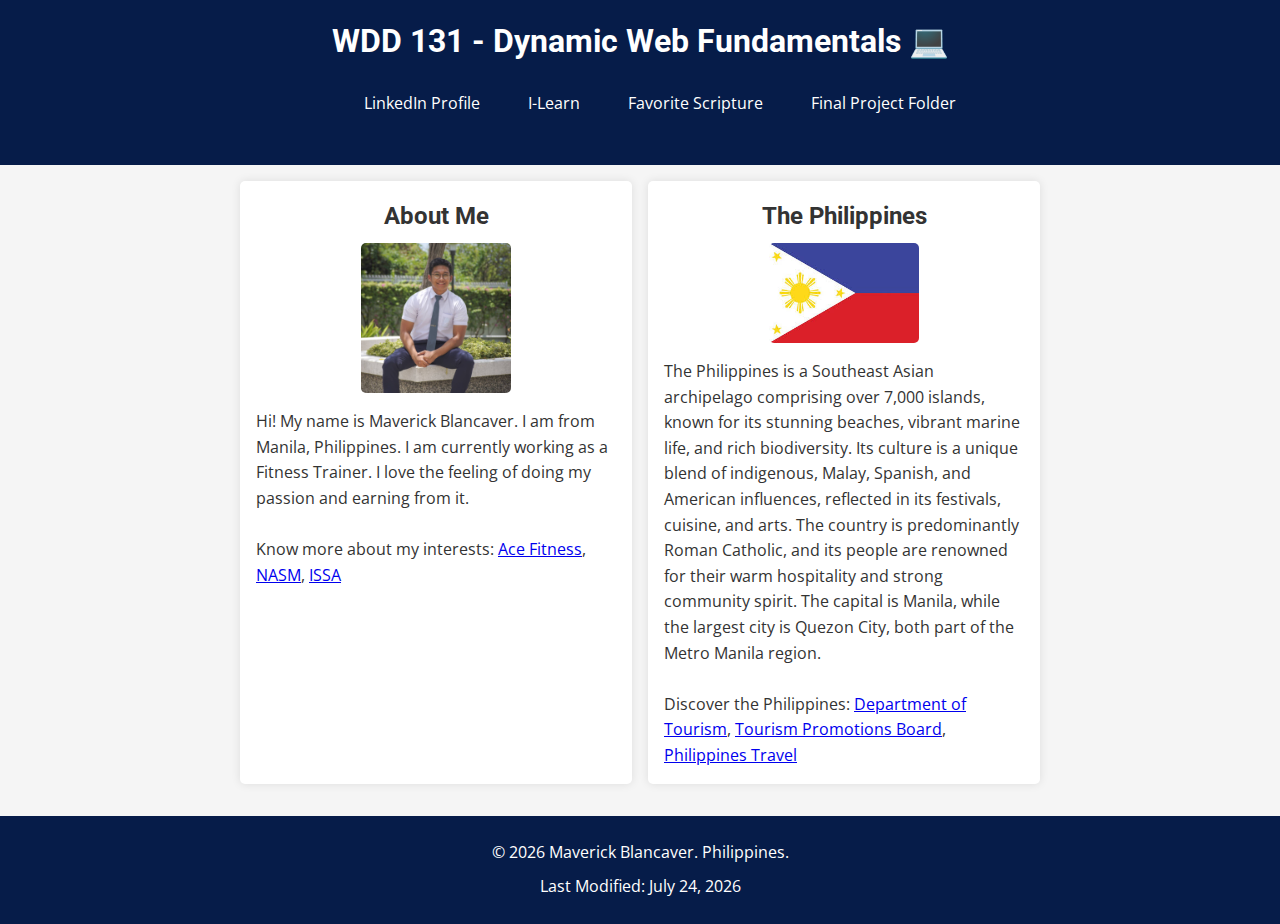
<file: index.html>
<!DOCTYPE html>
<html lang="en">
<head>
    <meta charset="UTF-8">
    <meta name="viewport" content="width=device-width, initial-scale=1.0">
    <title>WDD 131 - Dynamic Web Fundamentals - Maverick Blancaver</title>
    <meta name="description" content="WDD 131 - Dynamic Web Fundamentals. Maverick Blancaver. Web Development Practice.">
    <meta name="author" content="Maverick Blancaver">
    <link rel="stylesheet" href="styles/base.css">
    <script src="/scripts/getdates.js" defer></script>

</head>
<body>
    <header>
        <h1>WDD 131 - Dynamic Web Fundamentals 💻</h1>
        <nav>
            <ul>
                <li><a href="https://www.linkedin.com/in/maverickblancaver/">LinkedIn Profile</a></li>
                <li><a href="https://byui.instructure.com/">I-Learn</a></li>
                <li><a href="https://www.churchofjesuschrist.org/study/scriptures/bofm/1-ne/3?lang=eng&id=p7#p7">Favorite Scripture</a></li>
                <li><a href="#">Final Project Folder</a></li>
            </ul>
        </nav>
    </header>
    <main>
        <section class="card">
             <h2>About Me</h2>
            <div class="card-content">
                <img src="images/profile.jpg" alt="Description of image 1">
                <div class="text-content">
                
                    <p>Hi! My name is Maverick Blancaver. I am from Manila, Philippines. I am currently working as a Fitness Trainer. I love the feeling of doing my passion and earning from it.</p> <br>
                    <p>Know more about my interests: <a href="https://www.acefitness.org/">Ace Fitness</a>, <a href="https://www.nasm.org/">NASM</a>, <a href="https://www.issaonline.com/certification/personal-trainer-certification">ISSA</a></p>
                </div>
            </div>
        </section>
        

        <section class="card">
            <h2>The Philippines</h2> 
            <div class = "card-content">
               <img src="images/flag.jpeg" alt="Philippine Flag">
               <div class="text-content">
                
                   <p>The Philippines is a Southeast Asian archipelago comprising over 7,000 islands, known for its stunning beaches, vibrant marine life, and rich biodiversity. Its culture is a unique blend of indigenous, Malay, Spanish, and American influences, reflected in its festivals, cuisine, and arts. The country is predominantly Roman Catholic, and its people are renowned for their warm hospitality and strong community spirit. The capital is Manila, while the largest city is Quezon City, both part of the Metro Manila region.</p>
                   <br><p>Discover the Philippines: <a href="https://beta.tourism.gov.ph/">Department of Tourism</a>, <a href="https://www.tpb.gov.ph/">Tourism Promotions Board</a>, <a href="https://philippines.travel/">Philippines Travel</a></p>
               </div>
            </div>
        </section>
    </main>
    <footer>
        <p>&copy; <span id="currentyear"></span> Maverick Blancaver. Philippines.</p>
        <p id="lastModified"></p>
    </footer>
    <script>
        document.getElementById('currentyear').textContent = new Date().getFullYear();
        document.getElementById('lastModified').textContent = 'Last Modified: ' + document.lastModified;
    </script>
</body>
</html>
</file>
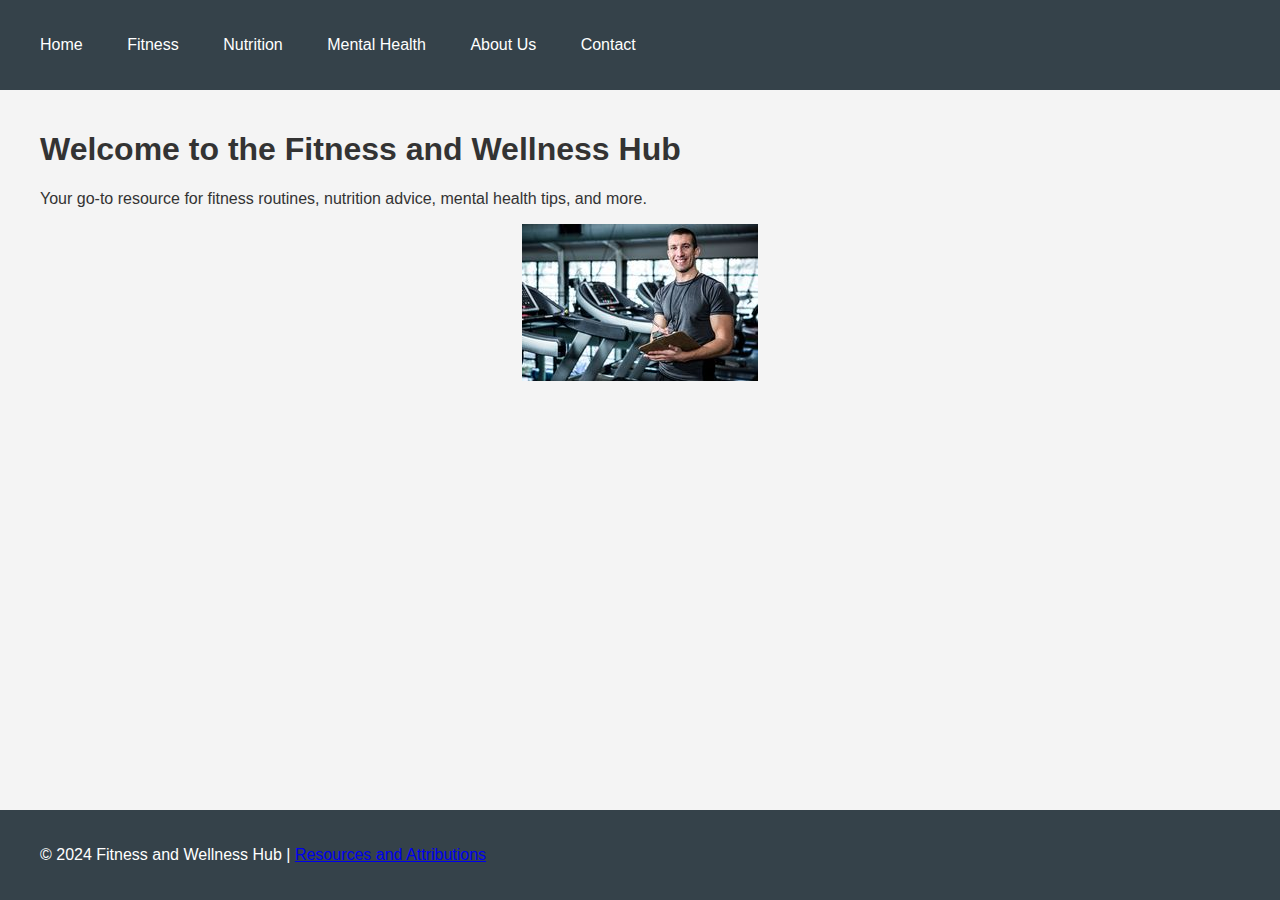
<file: Final_Project/index.html>
<!DOCTYPE html>
<html lang="en">
<head>
    <meta charset="UTF-8">
    <meta name="viewport" content="width=device-width, initial-scale=1.0">
    <title>Fitness and Wellness Hub</title>
    <link rel="stylesheet" href="styles/styles.css">
    <link rel="stylesheet" href="styles/large.css" media="screen and (max-width: 600px)">

</head>
<body>
    <header>
        <nav>
            <ul>
                <li><a href="index.html">Home</a></li>
                <li><a href="fitness.html">Fitness</a></li>
                <li><a href="nutrition.html">Nutrition</a></li>
                <li><a href="mental-health.html">Mental Health</a></li>
                <li><a href="about.html">About Us</a></li>
                <li><a href="contact.html">Contact</a></li>
            </ul>
        </nav>
    </header>
    <main>
        <section>
            <h1>Welcome to the Fitness and Wellness Hub</h1>
            <p>Your go-to resource for fitness routines, nutrition advice, mental health tips, and more.</p>
            <img src="images/home.jpg" alt="Welcome Image" loading="lazy">
        </section>
    </main>
    <footer>
        <p>&copy; 2024 Fitness and Wellness Hub | <a href="resources.html">Resources and Attributions</a></p>
    </footer>
    <script src="scripts/scripts.js"></script>
</body>
</html>
</file>
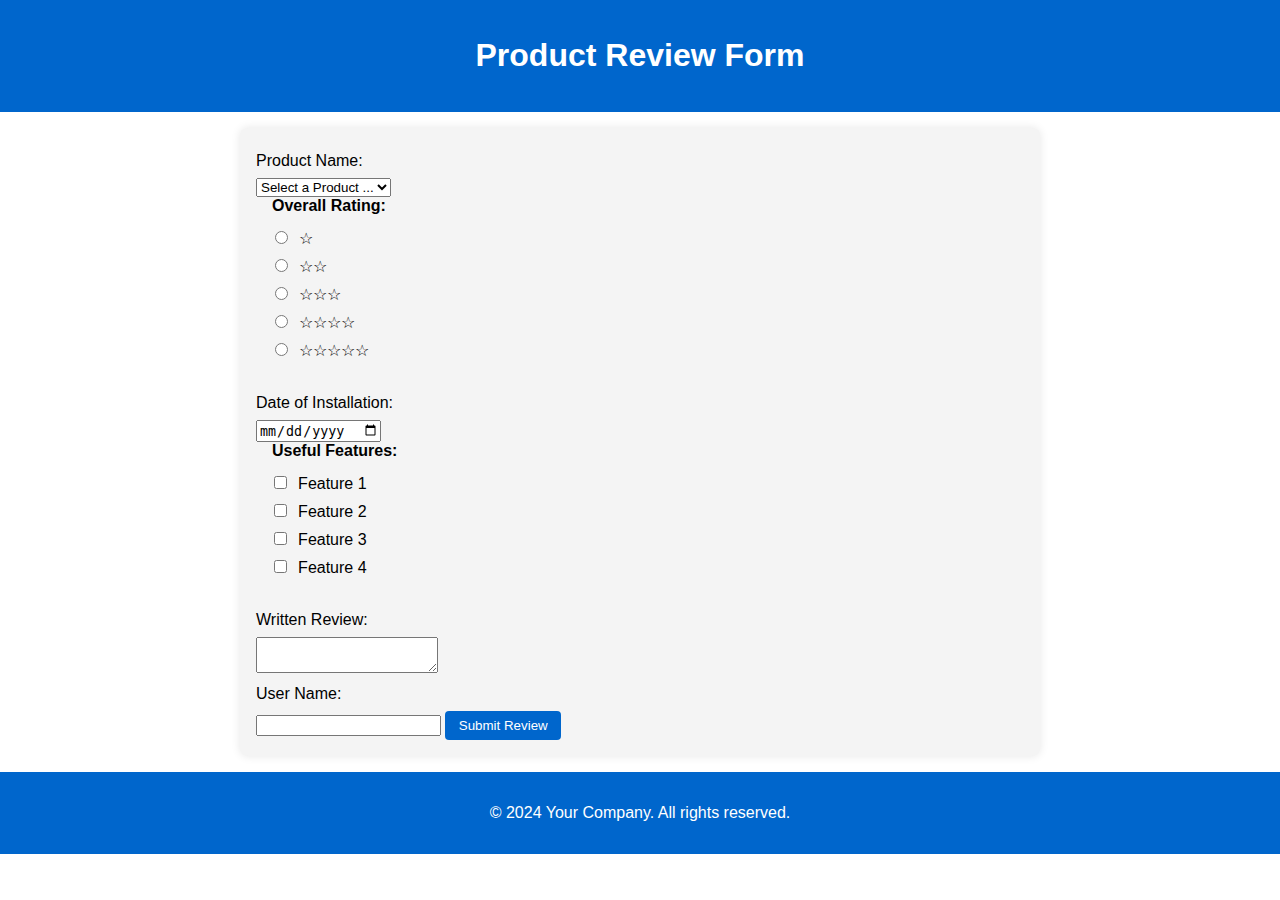
<file: form.html>
<!DOCTYPE html>
<html lang="en">
<head>
    <meta charset="UTF-8">
    <meta name="viewport" content="width=device-width, initial-scale=1.0">
    <title>Product Review Form</title>
    <link rel="stylesheet" href="styles/form.css">
</head>
<body>
    <header>
        <h1>Product Review Form</h1>
    </header>

    <main>
        <form method="get" action="review.html">
            <label for="product">Product Name:</label>
            <select id="product" name="product" required>
                <option value="" disabled selected>Select a Product ...</option>
                <!-- Options will be added dynamically by JavaScript -->
            </select>

            <fieldset>
                <legend>Overall Rating:</legend>
                <!-- Rating options -->
                <label><input type="radio" id="rating1" name="rating" value="1" required> ☆</label>
                <label><input type="radio" id="rating2" name="rating" value="2" required> ☆☆</label>
                <label><input type="radio" id="rating3" name="rating" value="3" required> ☆☆☆</label>
                <label><input type="radio" id="rating4" name="rating" value="4" required> ☆☆☆☆</label>
                <label><input type="radio" id="rating5" name="rating" value="5" required> ☆☆☆☆☆</label>
            </fieldset>

            <label for="installationDate">Date of Installation:</label>
            <input type="date" id="installationDate" name="installationDate" required>

            <fieldset>
                <legend>Useful Features:</legend>
                <label><input type="checkbox" id="feature1" name="features" value="feature1"> Feature 1</label>
                <label><input type="checkbox" id="feature2" name="features" value="feature2"> Feature 2</label>
                <label><input type="checkbox" id="feature3" name="features" value="feature3"> Feature 3</label>
                <label><input type="checkbox" id="feature4" name="features" value="feature4"> Feature 4</label>
            </fieldset>

            <label for="review">Written Review:</label>
            <textarea id="review" name="review"></textarea>

            <label for="userName">User Name:</label>
            <input type="text" id="userName" name="userName">

            <input type="submit" value="Submit Review">
        </form>
    </main>

    <footer>
        <p>&copy; 2024 Your Company. All rights reserved.</p>
    </footer>

    <script src="scripts/form.js"></script>
</body>
</html>
</file>
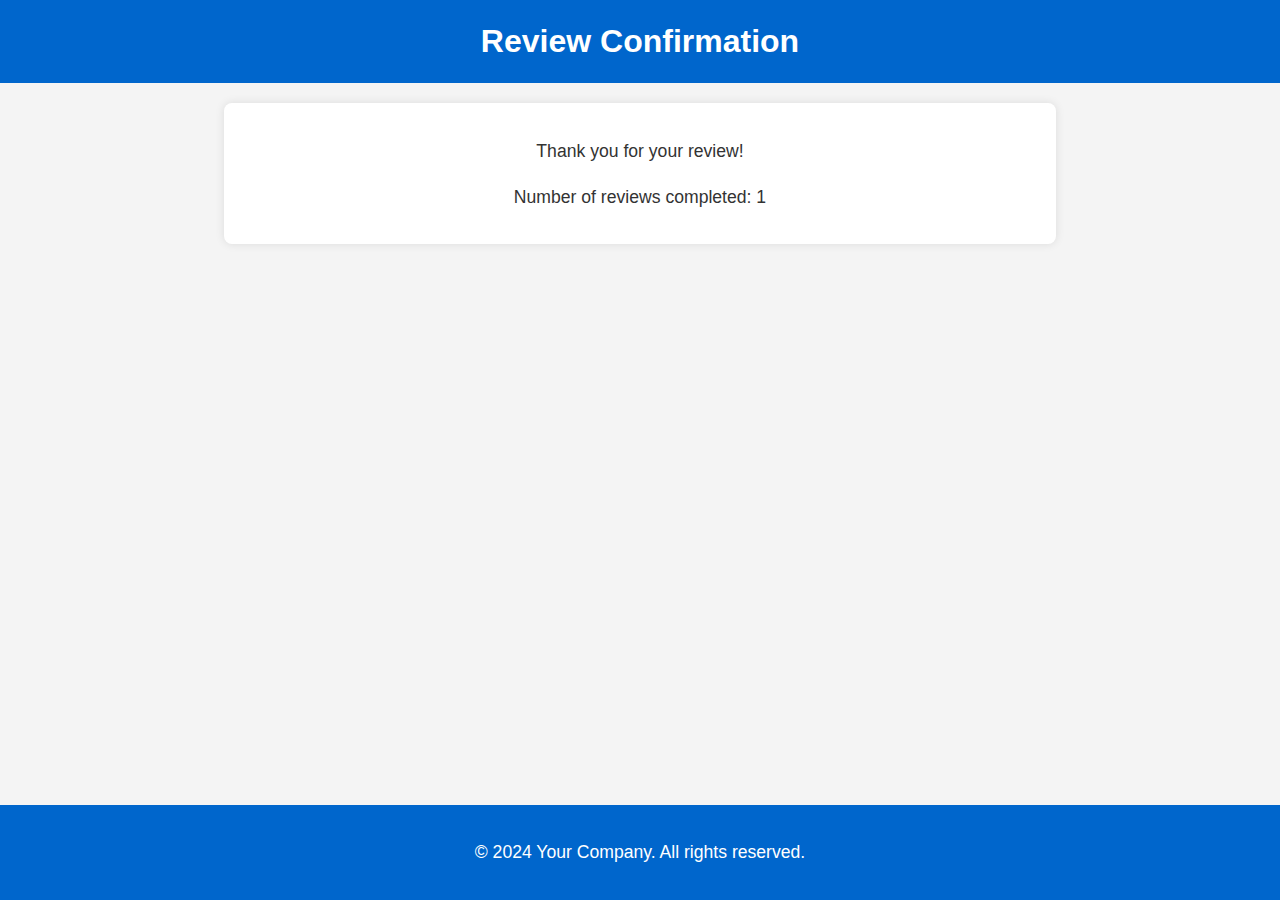
<file: review.html>
<!DOCTYPE html>
<html lang="en">
<head>
    <meta charset="UTF-8">
    <meta name="viewport" content="width=device-width, initial-scale=1.0">
    <title>Review Confirmation</title>
    <link rel="stylesheet" href="styles/review.css">
</head>
<body>
    <header>
        <h1>Review Confirmation</h1>
    </header>

    <main>
        <p>Thank you for your review!</p>
        <p id="reviewCount">Number of reviews completed: 0</p>
    </main>

    <footer>
        <p>&copy; 2024 Your Company. All rights reserved.</p>
    </footer>

    <script src="scripts/review.js"></script>
</body>
</html>
</file>
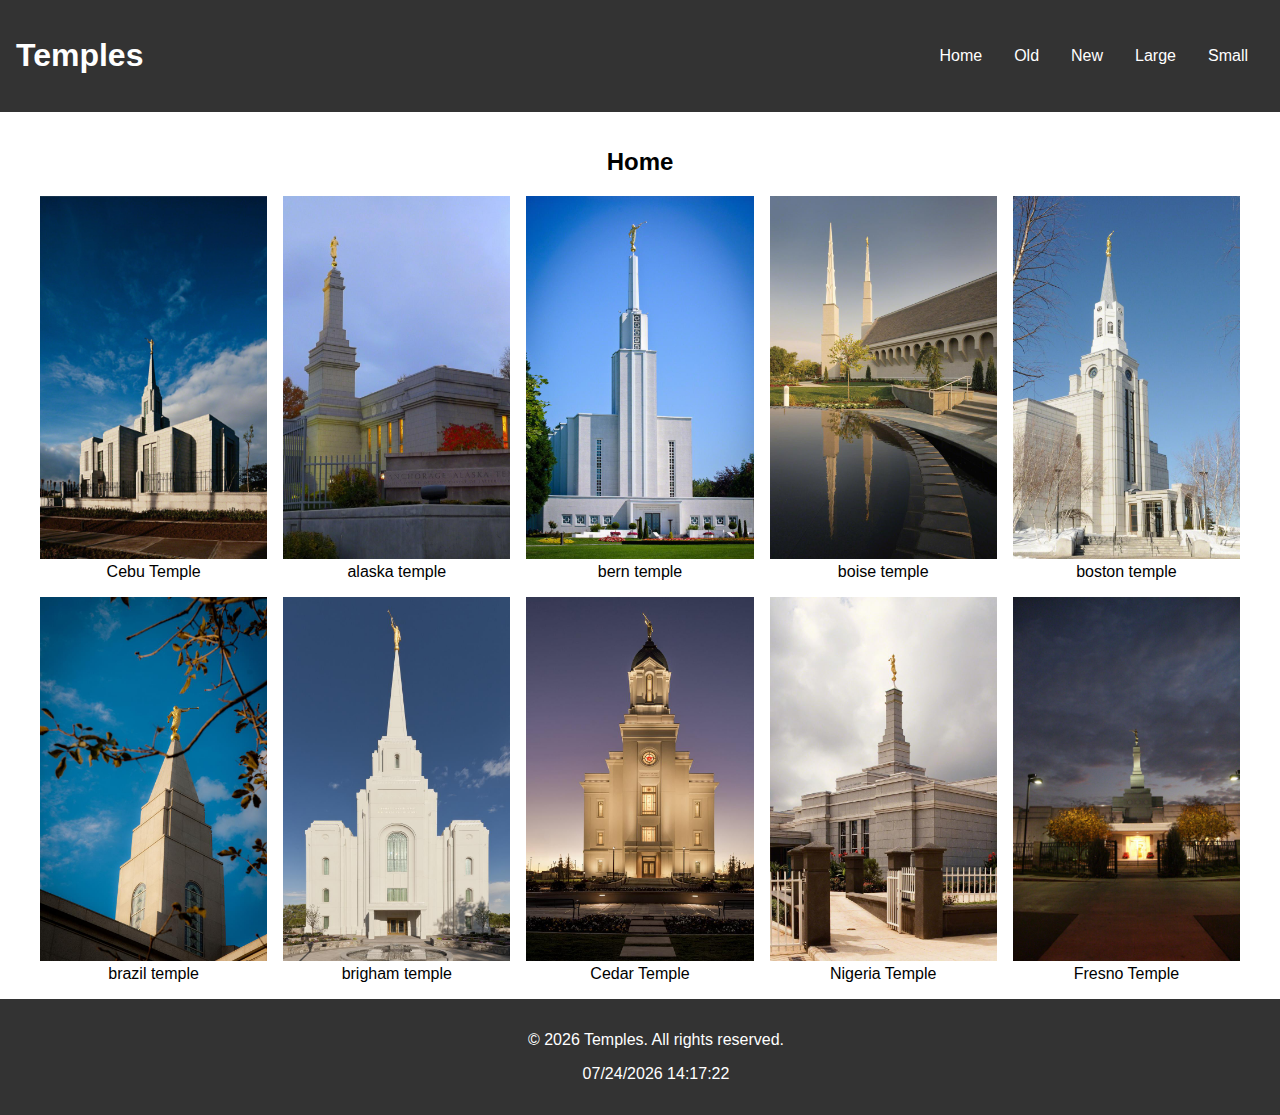
<file: temples.html>
<!DOCTYPE html>
<html lang="en">
<head>
    <meta charset="UTF-8">
    <meta name="viewport" content="width=device-width, initial-scale=1.0">
    <title>Temples</title>
    <link rel="stylesheet" href="styles/temples.css">
    <link rel="stylesheet" href="styles/temples-large.css" media="screen and (min-width: 600px)">
    <script defer src="scripts/temples.js"></script>
</head>
<body>
    <header>
        <h1>Temples</h1>
        <nav>
            <button id="menu-button" aria-label="Toggle navigation">☰</button>
            <ul id="menu">
                <li><a href="#">Home</a></li>
                <li><a href="#">Old</a></li>
                <li><a href="#">New</a></li>
                <li><a href="#">Large</a></li>
                <li><a href="#">Small</a></li>
            </ul>
        </nav>
    </header>

    <main>
        <h2>Home</h2>
        <div class="gallery">
            <figure>
                <img src="images/cebutemple.jpg" alt="Temple Image">
                <figcaption>Cebu Temple</figcaption>
            </figure>
            <figure>
                <img src="images/alaskatemple.jpg" alt="Temple Image">
                <figcaption>alaska temple</figcaption>
            </figure>
            <figure>
                <img src="images/berntemple.jpg" alt="Temple Image">
                <figcaption>bern temple</figcaption>
            </figure>
            <figure>
                <img src="images/boisetemple.jpg" alt="Temple Image">
                <figcaption>boise temple</figcaption>
            </figure>
            <figure>
                <img src="images/bostontemple.jpg" alt="Temple Image">
                <figcaption>boston temple</figcaption>
            </figure>
            <figure>
                <img src="images/braziltemple.jpg" alt="Temple Image">
                <figcaption>brazil temple</figcaption>
            </figure>
            <figure>
                <img src="images/brighamtemple.jpg" alt="Temple Image">
                <figcaption>brigham temple</figcaption>
            </figure>
            <figure>
                <img src="images/cedartemple.jpg" alt="Temple Image">
                <figcaption>Cedar Temple</figcaption>
            </figure>
            <figure>
                <img src="images/nigeriatemple.jpg" alt="Temple Image">
                <figcaption>Nigeria Temple</figcaption>
            </figure>
            <figure>
                <img src="images/fresnotemple.jpg" alt="Temple Image">
                <figcaption>Fresno Temple</figcaption>
            </figure>
        </div>
    </main>

    <footer>
        <p>&copy; <span id="year"></span> Temples. All rights reserved.</p>
        <p  id="last-modified"></p>
    </footer>
</body>
</html>
</file>
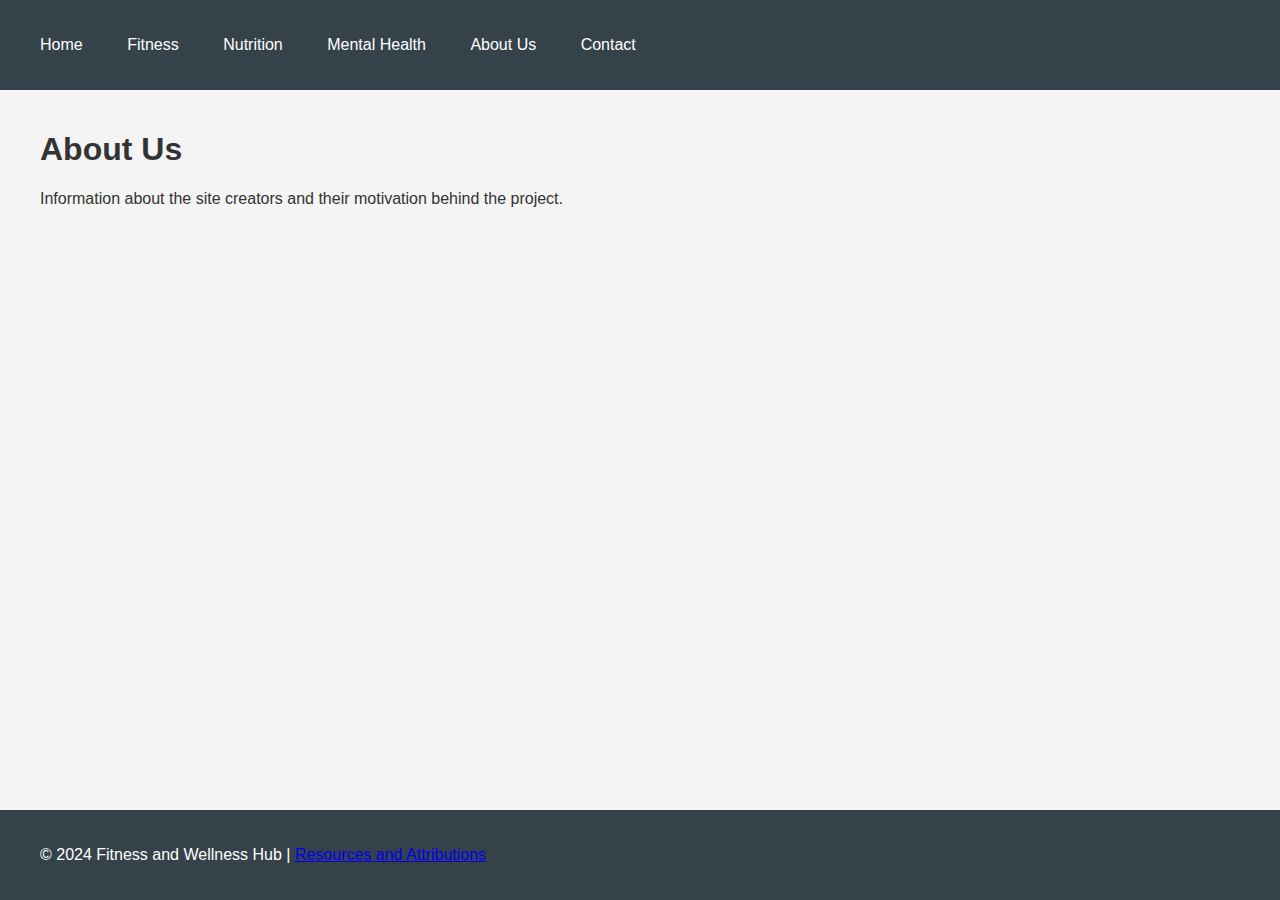
<file: Final_Project/about.html>
<!DOCTYPE html>
<html lang="en">
<head>
    <meta charset="UTF-8">
    <meta name="viewport" content="width=device-width, initial-scale=1.0">
    <title>About Us | Fitness and Wellness Hub</title>
    <link rel="stylesheet" href="styles/styles.css">
    <link rel="stylesheet" href="styles/large.css" media="screen and (max-width: 600px)">
</head>
<body>
    <header>
        <nav>
            <ul>
                <li><a href="index.html">Home</a></li>
                <li><a href="fitness.html">Fitness</a></li>
                <li><a href="nutrition.html">Nutrition</a></li>
                <li><a href="mental-health.html">Mental Health</a></li>
                <li><a href="about.html">About Us</a></li>
                <li><a href="contact.html">Contact</a></li>
            </ul>
        </nav>
    </header>
    <main>
        <section>
            <h1>About Us</h1>
            <p>Information about the site creators and their motivation behind the project.</p>
        </section>
    </main>
    <footer>
        <p>&copy; 2024 Fitness and Wellness Hub | <a href="resources.html">Resources and Attributions</a></p>
    </footer>
    <script src="scripts/scripts.js"></script>
</body>
</html>
</file>
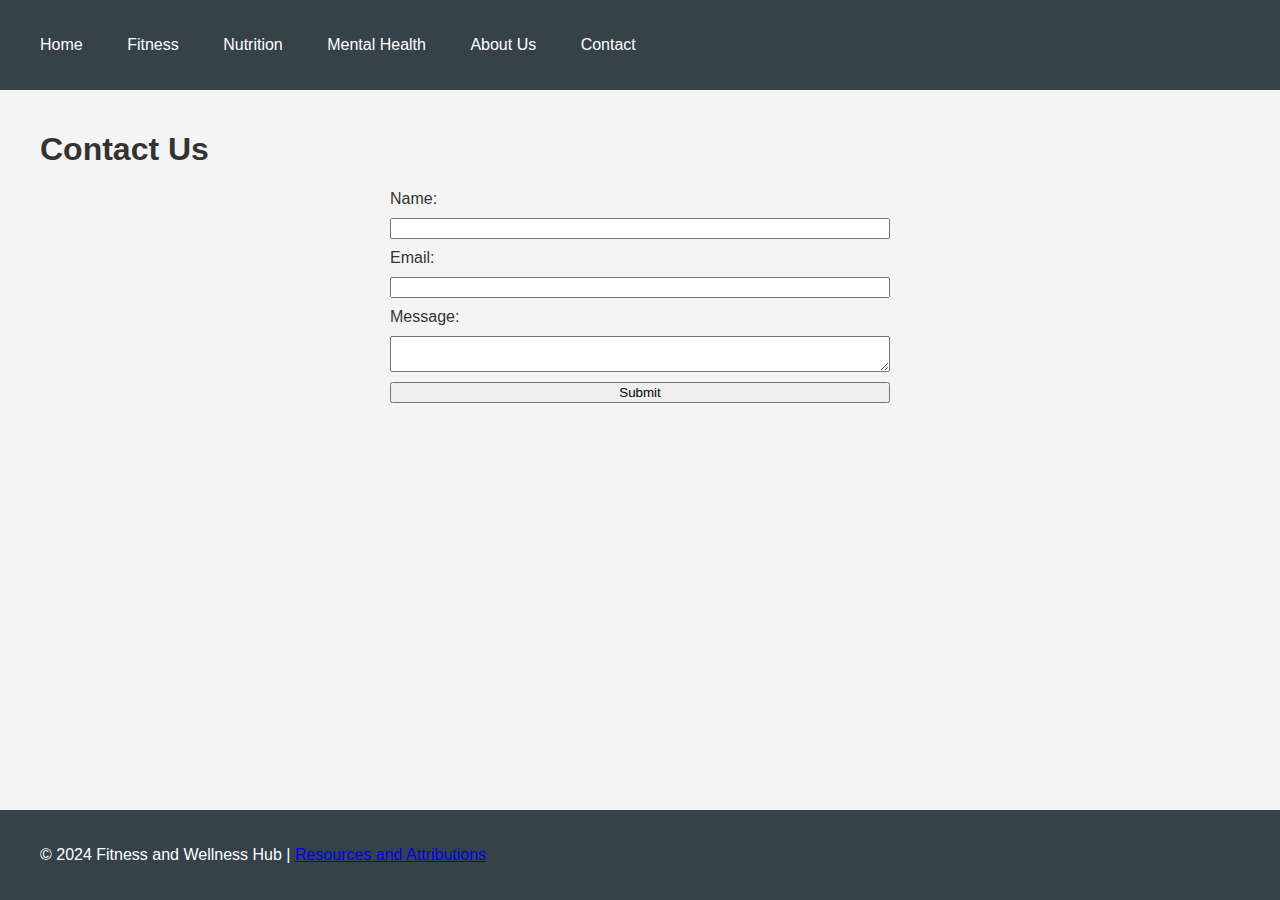
<file: Final_Project/contact.html>
<!DOCTYPE html>
<html lang="en">
<head>
    <meta charset="UTF-8">
    <meta name="viewport" content="width=device-width, initial-scale=1.0">
    <title>Contact | Fitness and Wellness Hub</title>
    <link rel="stylesheet" href="styles/styles.css">
    <link rel="stylesheet" href="styles/large.css" media="screen and (max-width: 600px)">
</head>
<body>
    <header>
        <nav>
            <ul>
                <li><a href="index.html">Home</a></li>
                <li><a href="fitness.html">Fitness</a></li>
                <li><a href="nutrition.html">Nutrition</a></li>
                <li><a href="mental-health.html">Mental Health</a></li>
                <li><a href="about.html">About Us</a></li>
                <li><a href="contact.html">Contact</a></li>
            </ul>
        </nav>
    </header>
    <main>
        <section>
            <h1>Contact Us</h1>
            <form id="contact-form">
                <label for="name">Name:</label>
                <input type="text" id="name" name="name" required>
                <label for="email">Email:</label>
                <input type="email" id="email" name="email" required>
                <label for="message">Message:</label>
                <textarea id="message" name="message" required></textarea>
                <button type="submit">Submit</button>
            </form>
        </section>
    </main>
    <footer>
        <p>&copy; 2024 Fitness and Wellness Hub | <a href="resources.html">Resources and Attributions</a></p>
    </footer>
    <script src="scripts/scripts.js"></script>
</body>
</html>
</file>
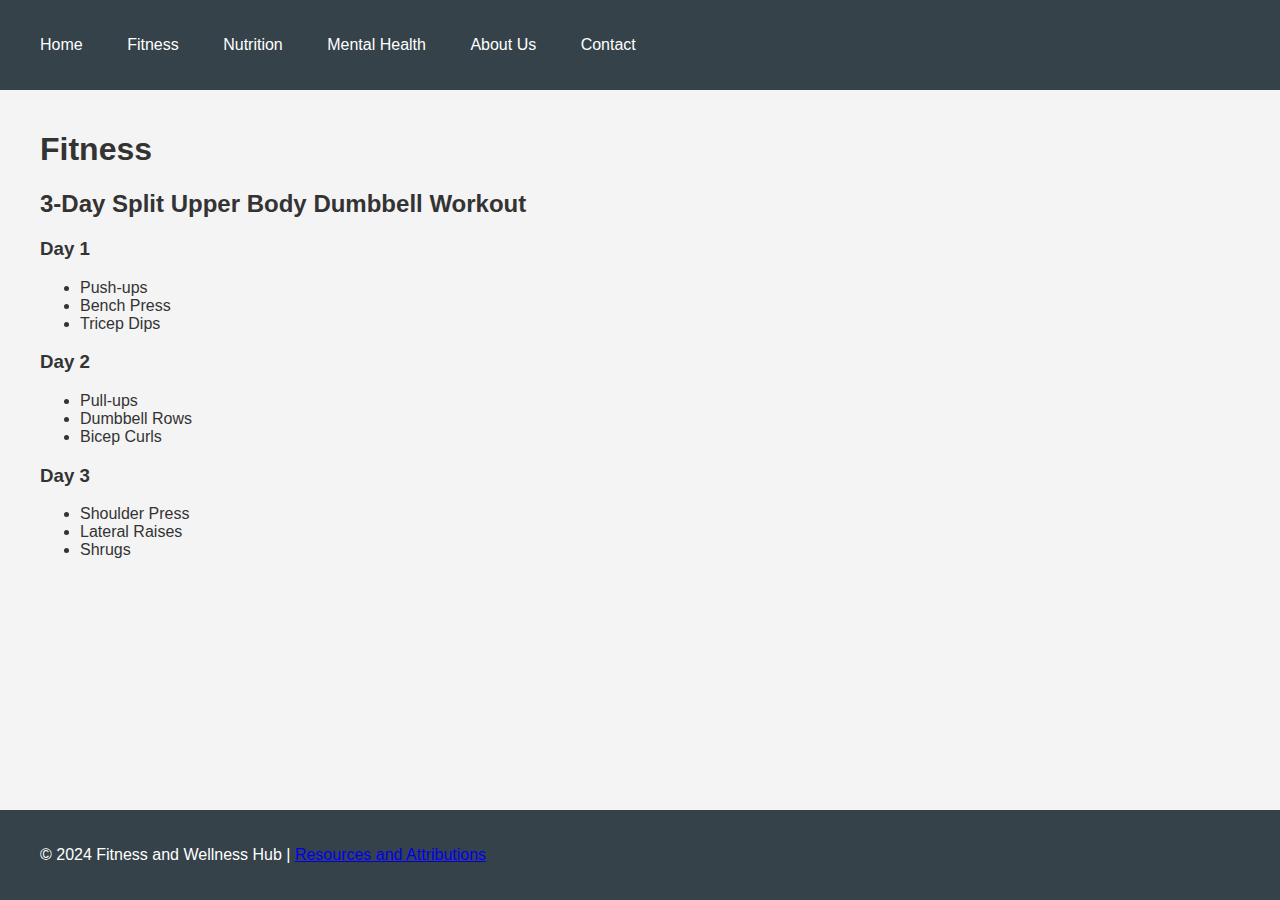
<file: Final_Project/fitness.html>
<!DOCTYPE html>
<html lang="en">
<head>
    <meta charset="UTF-8">
    <meta name="viewport" content="width=device-width, initial-scale=1.0">
    <title>Fitness | Fitness and Wellness Hub</title>
    <link rel="stylesheet" href="styles/styles.css">
    <link rel="stylesheet" href="styles/large.css" media="screen and (max-width: 600px)">
</head>
<body>
    <header>
        <nav>
            <ul>
                <li><a href="index.html">Home</a></li>
                <li><a href="fitness.html">Fitness</a></li>
                <li><a href="nutrition.html">Nutrition</a></li>
                <li><a href="mental-health.html">Mental Health</a></li>
                <li><a href="about.html">About Us</a></li>
                <li><a href="contact.html">Contact</a></li>
            </ul>
        </nav>
    </header>
    <main>
        <section>
            <h1>Fitness</h1>
            <h2>3-Day Split Upper Body Dumbbell Workout</h2>
            <div id="workout-plan"></div>
        </section>
    </main>
    <footer>
        <p>&copy; 2024 Fitness and Wellness Hub | <a href="resources.html">Resources and Attributions</a></p>
    </footer>
    <script src="scripts/scripts.js"></script>
</body>
</html>
</file>
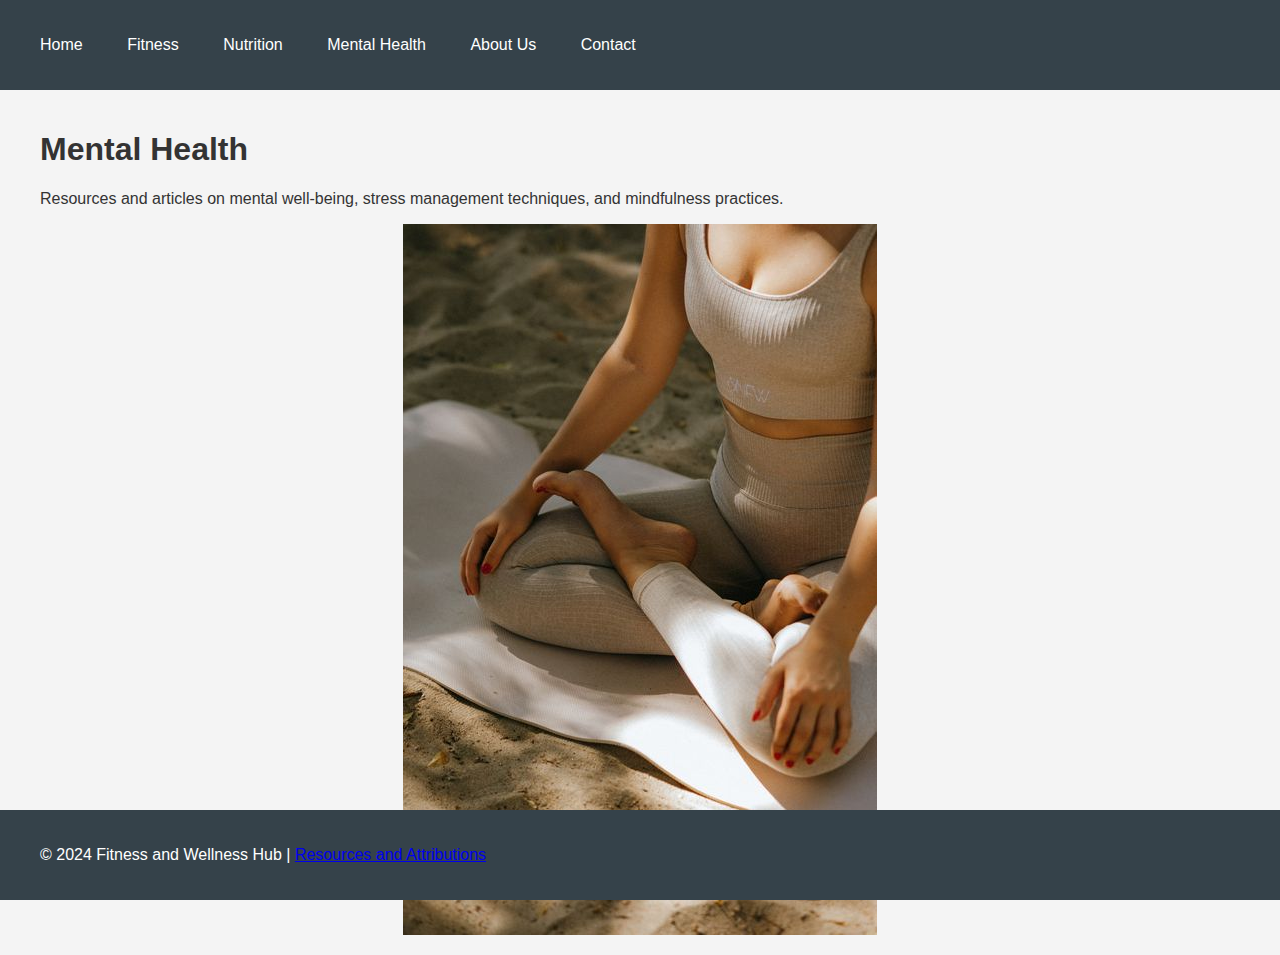
<file: Final_Project/mental-health.html>
<!DOCTYPE html>
<html lang="en">
<head>
    <meta charset="UTF-8">
    <meta name="viewport" content="width=device-width, initial-scale=1.0">
    <title>Mental Health | Fitness and Wellness Hub</title>
    <link rel="stylesheet" href="styles/styles.css">
    <link rel="stylesheet" href="styles/large.css" media="screen and (max-width: 600px)">
</head>
<body>
    <header>
        <nav>
            <ul>
                <li><a href="index.html">Home</a></li>
                <li><a href="fitness.html">Fitness</a></li>
                <li><a href="nutrition.html">Nutrition</a></li>
                <li><a href="mental-health.html">Mental Health</a></li>
                <li><a href="about.html">About Us</a></li>
                <li><a href="contact.html">Contact</a></li>
            </ul>
        </nav>
    </header>
    <main>
        <section>
            <h1>Mental Health</h1>
            <p>Resources and articles on mental well-being, stress management techniques, and mindfulness practices.</p>
            <img src="images/yoga.jpg" alt="mental Image" loading="lazy">
        </section>
    </main>
    <footer>
        <p>&copy; 2024 Fitness and Wellness Hub | <a href="resources.html">Resources and Attributions</a></p>
    </footer>
    <script src="scripts/scripts.js"></script>
</body>
</html>
</file>
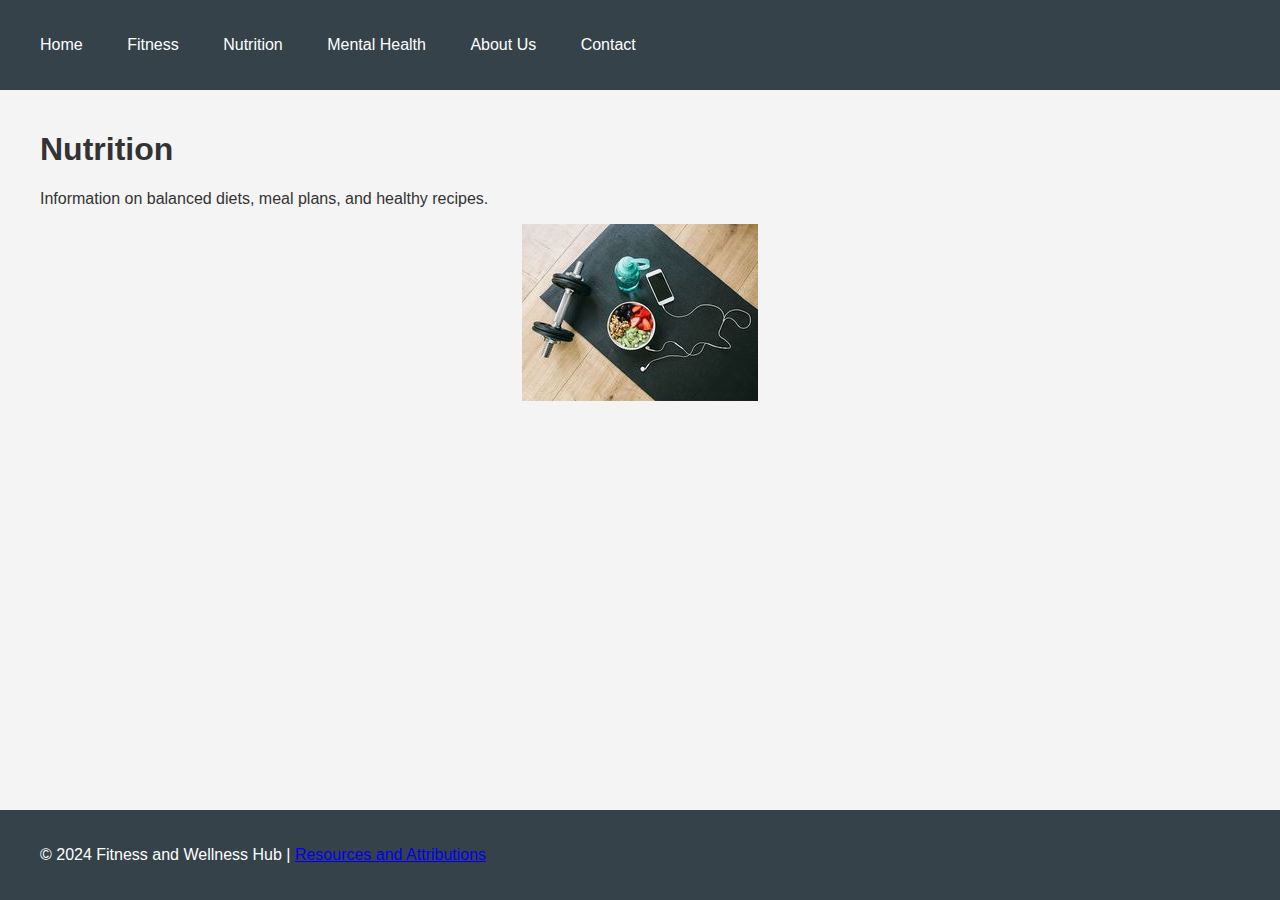
<file: Final_Project/nutrition.html>
<!DOCTYPE html>
<html lang="en">
<head>
    <meta charset="UTF-8">
    <meta name="viewport" content="width=device-width, initial-scale=1.0">
    <title>Nutrition | Fitness and Wellness Hub</title>
    <link rel="stylesheet" href="styles/styles.css">
    <link rel="stylesheet" href="styles/large.css" media="screen and (max-width: 600px)">
</head>
<body>
    <header>
        <nav>
            <ul>
                <li><a href="index.html">Home</a></li>
                <li><a href="fitness.html">Fitness</a></li>
                <li><a href="nutrition.html">Nutrition</a></li>
                <li><a href="mental-health.html">Mental Health</a></li>
                <li><a href="about.html">About Us</a></li>
                <li><a href="contact.html">Contact</a></li>
            </ul>
        </nav>
    </header>
    <main>
        <section>
            <h1>Nutrition</h1>
            <p>Information on balanced diets, meal plans, and healthy recipes.</p>
            <img src="images/nutrition.jpg" alt="nutrition Image" loading="lazy">
        </section>
    </main>
    <footer>
        <p>&copy; 2024 Fitness and Wellness Hub | <a href="resources.html">Resources and Attributions</a></p>
    </footer>
    <script src="scripts/scripts.js"></script>
</body>
</html>
</file>
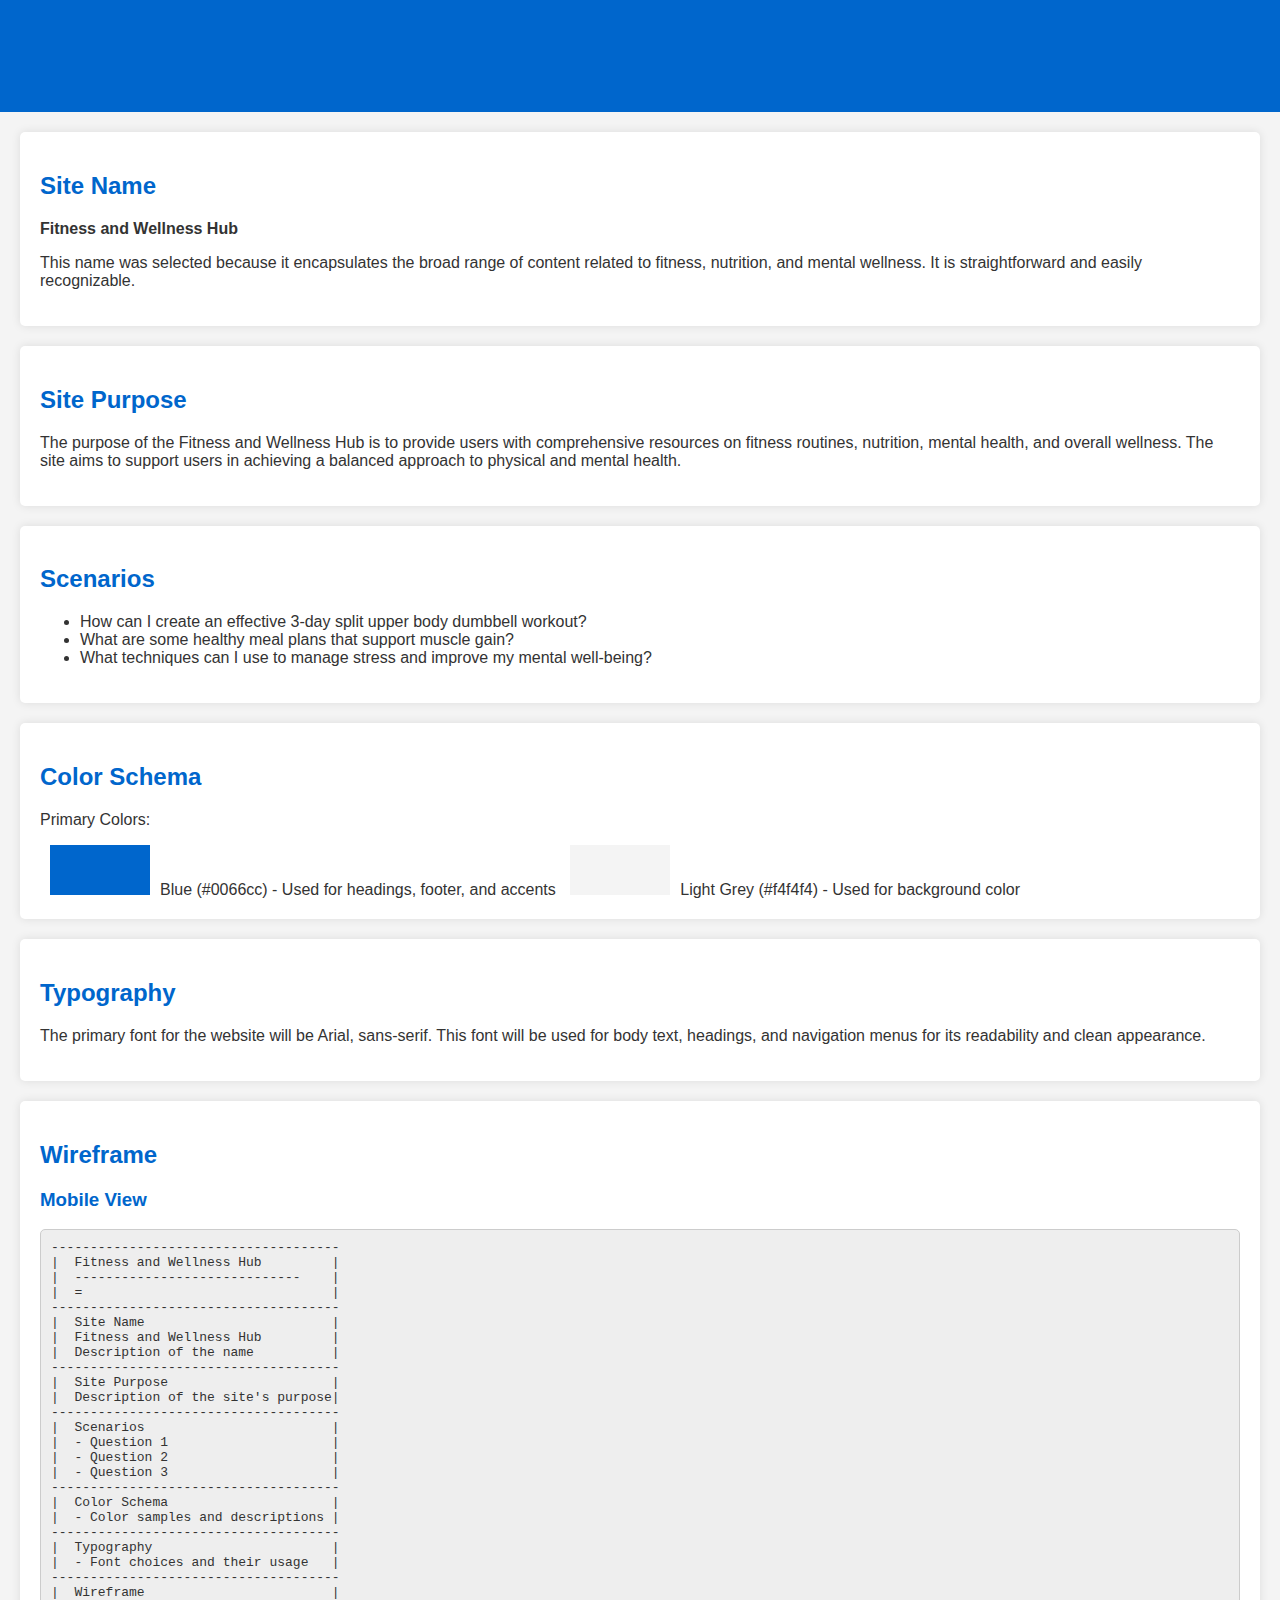
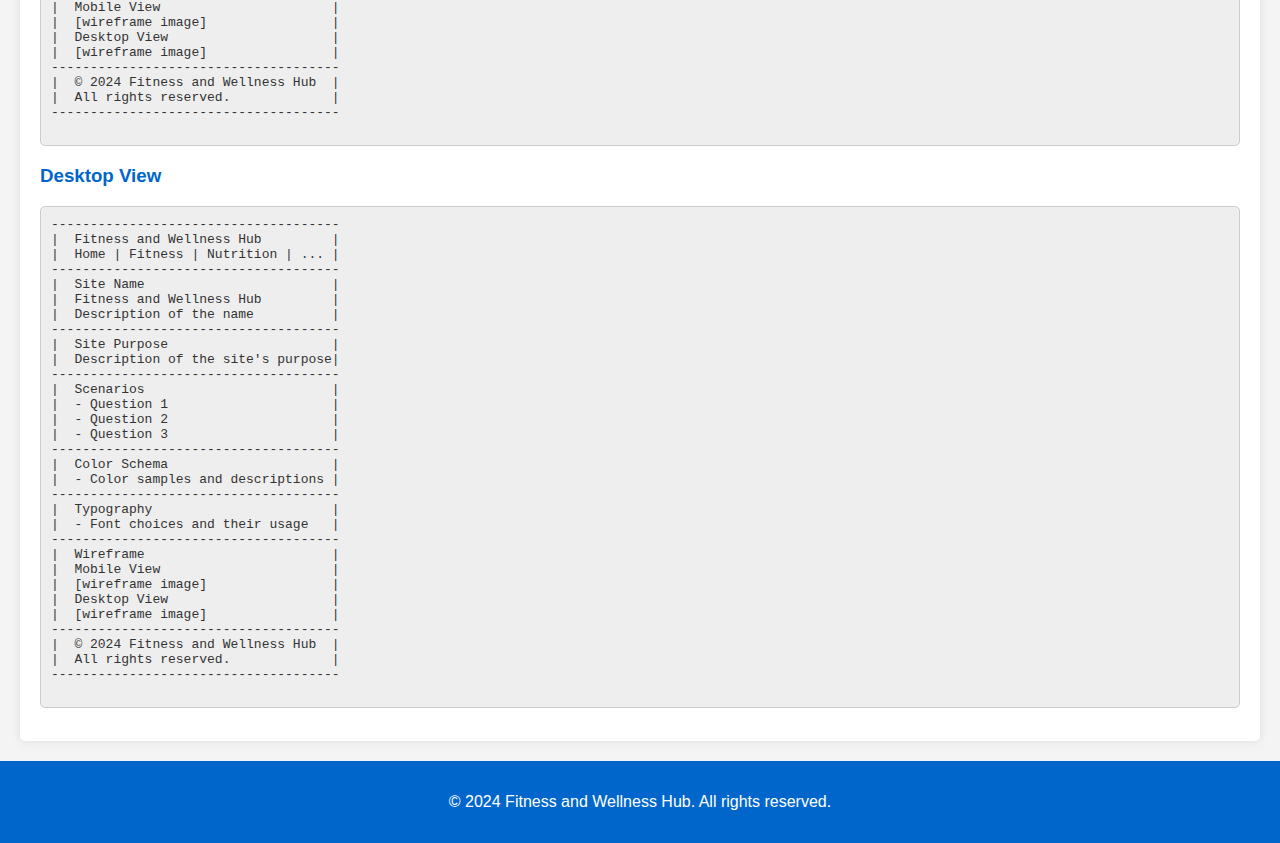
<file: project/siteplan.html>
<!DOCTYPE html>
<html lang="en">
<head>
    <meta charset="UTF-8">
    <meta name="viewport" content="width=device-width, initial-scale=1.0">
    <title>Fitness and Wellness Hub - Site Plan</title>
    <link rel="stylesheet" href="siteplan.css">
</head>
<body>
    <header>
        <h1>Fitness and Wellness Hub - Site Plan</h1>
    </header>

    <section>
        <h2>Site Name</h2>
        <p><strong>Fitness and Wellness Hub</strong></p>
        <p>This name was selected because it encapsulates the broad range of content related to fitness, nutrition, and mental wellness. It is straightforward and easily recognizable.</p>
    </section>

    <section>
        <h2>Site Purpose</h2>
        <p>The purpose of the Fitness and Wellness Hub is to provide users with comprehensive resources on fitness routines, nutrition, mental health, and overall wellness. The site aims to support users in achieving a balanced approach to physical and mental health.</p>
    </section>

    <section>
        <h2>Scenarios</h2>
        <ul>
            <li>How can I create an effective 3-day split upper body dumbbell workout?</li>
            <li>What are some healthy meal plans that support muscle gain?</li>
            <li>What techniques can I use to manage stress and improve my mental well-being?</li>
        </ul>
    </section>

    <section>
        <h2>Color Schema</h2>
        <p>Primary Colors:</p>
        <div class="color-sample blue"></div><span>Blue (#0066cc) - Used for headings, footer, and accents</span>
        <div class="color-sample light-grey"></div><span>Light Grey (#f4f4f4) - Used for background color</span>
    </section>

    <section>
        <h2>Typography</h2>
        <p>The primary font for the website will be Arial, sans-serif. This font will be used for body text, headings, and navigation menus for its readability and clean appearance.</p>
    </section>

    <section>
        <h2>Wireframe</h2>
        <h3>Mobile View</h3>
        <pre class="wireframe">
-------------------------------------
|  Fitness and Wellness Hub         |
|  -----------------------------    |
|  =                                |
-------------------------------------
|  Site Name                        |
|  Fitness and Wellness Hub         |
|  Description of the name          |
-------------------------------------
|  Site Purpose                     |
|  Description of the site's purpose|
-------------------------------------
|  Scenarios                        |
|  - Question 1                     |
|  - Question 2                     |
|  - Question 3                     |
-------------------------------------
|  Color Schema                     |
|  - Color samples and descriptions |
-------------------------------------
|  Typography                       |
|  - Font choices and their usage   |
-------------------------------------
|  Wireframe                        |
|  Mobile View                      |
|  [wireframe image]                |
|  Desktop View                     |
|  [wireframe image]                |
-------------------------------------
|  © 2024 Fitness and Wellness Hub  |
|  All rights reserved.             |
-------------------------------------
        </pre>
        <h3>Desktop View</h3>
        <pre class="wireframe">
-------------------------------------
|  Fitness and Wellness Hub         |
|  Home | Fitness | Nutrition | ... |
-------------------------------------
|  Site Name                        |
|  Fitness and Wellness Hub         |
|  Description of the name          |
-------------------------------------
|  Site Purpose                     |
|  Description of the site's purpose|
-------------------------------------
|  Scenarios                        |
|  - Question 1                     |
|  - Question 2                     |
|  - Question 3                     |
-------------------------------------
|  Color Schema                     |
|  - Color samples and descriptions |
-------------------------------------
|  Typography                       |
|  - Font choices and their usage   |
-------------------------------------
|  Wireframe                        |
|  Mobile View                      |
|  [wireframe image]                |
|  Desktop View                     |
|  [wireframe image]                |
-------------------------------------
|  © 2024 Fitness and Wellness Hub  |
|  All rights reserved.             |
-------------------------------------
        </pre>
    </section>

    <footer>
        <p>&copy; 2024 Fitness and Wellness Hub. All rights reserved.</p>
    </footer>
</body>
</html>
</file>
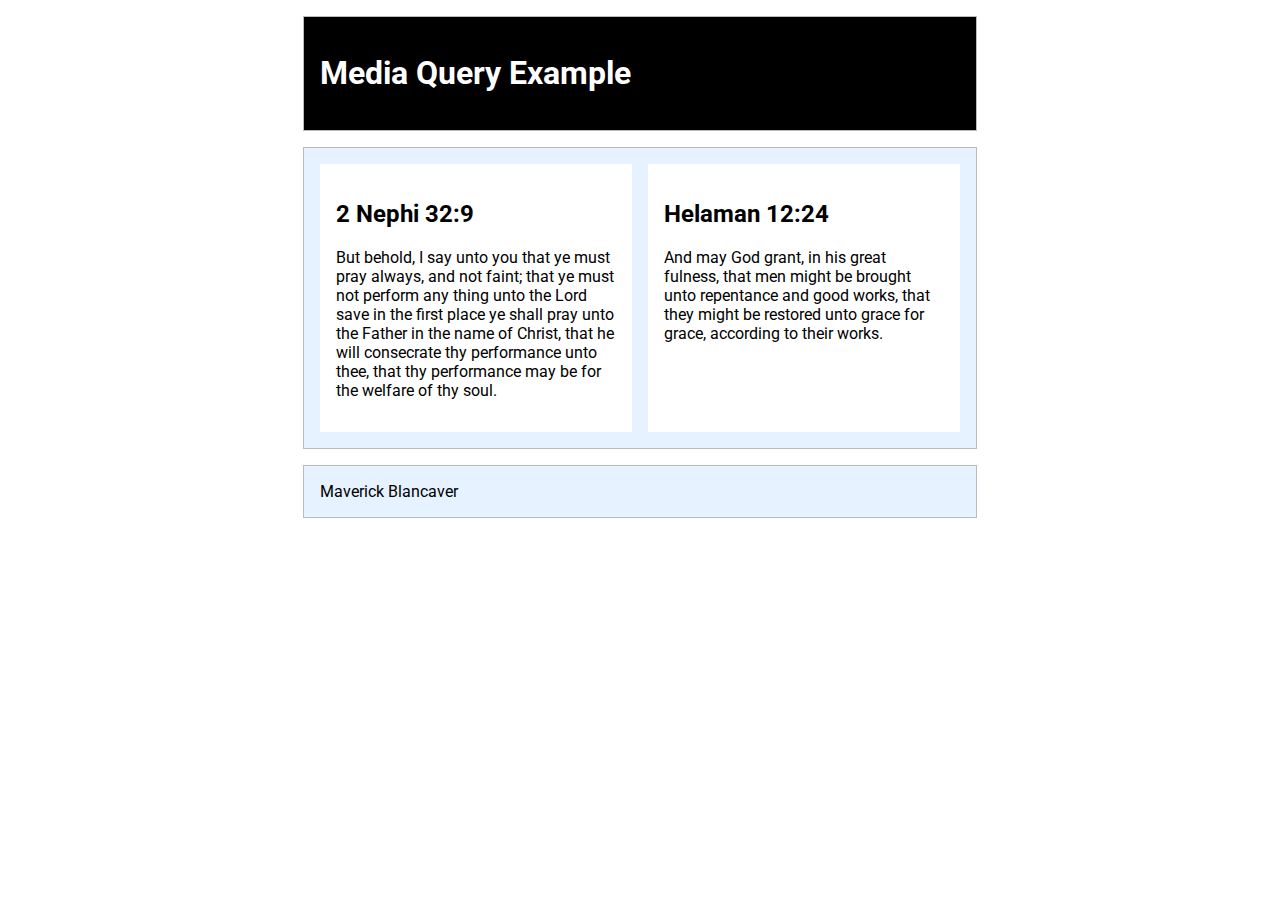
<file: Week02/media-query.html>
<!DOCTYPE html>
<html lang="en">
<head>
  <meta charset="utf-8">
  <meta name="viewport" content="width=device-width, initial-scale=1.0">
  <title>WDD 131 - Media Query Example</title>
  <meta name="description" content="Media query learning activity example page.">
  <meta name="author" content="[Your Full Name]">
  <link rel="preconnect" href="https://fonts.googleapis.com">
  <link rel="preconnect" href="https://fonts.gstatic.com" crossorigin>
  <link href="https://fonts.googleapis.com/css2?family=Roboto&display=swap" rel="stylesheet">
  <link rel="stylesheet" href="styles/media-query.css">
  <link rel="stylesheet" href="styles/media-query-large.css">
</head>
<body>
  <header>
    <h1>Media Query Example</h1>
  </header>
  <main>
    <section>
      <h2>2 Nephi 32:9</h2>
      <p>But behold, I say unto you that ye must pray always, and not faint; that ye must not perform any thing unto the Lord save in the first place ye shall pray unto the Father in the name of Christ, that he will consecrate thy performance unto thee, that thy performance may be for the welfare of thy soul.</p>
    </section>
    <section>
      <h2>Helaman 12:24</h2>
      <p>And may God grant, in his great fulness, that men might be brought unto repentance and good works, that they might be restored unto grace for grace, according to their works.</p>
    </section>
  </main>
  <footer>
    Maverick Blancaver
  </footer>
</body>
</html>
</file>
<file: Final_Project/styles/styles.css>
body {
    font-family: Arial, sans-serif;
    margin: 0;
    padding: 0;
    background-color: #f4f4f4;
    color: #333;
}

header {
    background-color: #35424a;
    color: #ffffff;
    padding: 20px 0;
    text-align: center;
}

nav ul {
    list-style: none;
    padding: 0;
    text-align: center;
}

nav ul li {
    display: inline;
    margin-right: 20px;
}

nav ul li a {
    color: #ffffff;
    text-decoration: none;
}

main {
    padding: 20px;
    max-width: 1200px;
    margin: 0 auto;
}

footer {
    background-color: #35424a;
    color: #ffffff;
    text-align: center;
    padding: 10px 0;
    position: fixed;
    bottom: 0;
    width: 100%;
}

form {
    display: flex;
    flex-direction: column;
    max-width: 500px;
    margin: 0 auto;
}

form label, form input, form textarea, form button {
    margin-bottom: 10px;
}

img {
    max-width: 100%;
    height: auto;
    display: block;
    margin: 0 auto;
}

/* Larger screens */
@media (min-width: 601px) {
    header, footer {
        text-align: left;
        padding: 20px 40px;
    }

    nav ul {
        text-align: left;
    }

    nav ul li {
        margin-right: 40px;
    }
}
</file>
<file: Final_Project/styles/large.css>
/* large.css for mobile view */

/* For portrait and landscape views on mobile */
nav ul li {
    display: block;
    margin: 10px 0;
}

header, footer {
    text-align: center;
}

main {
    padding: 10px;
}

form {
    width: 100%;
    max-width: 300px;
    margin: 0 auto;
}

form label, form input, form textarea, form button {
    width: 100%;
}

/* For landscape view on mobile */
@media (orientation: landscape) {
    nav ul li {
        display: inline;
        margin: 10px;
    }
}
</file>
<file: styles/form.css>
body {
    font-family: Arial, sans-serif;
    margin: 0;
    padding: 0;
}

header, footer {
    background-color: #0066cc;
    color: #fff;
    text-align: center;
    padding: 1em 0;
}

main {
    padding: 1em;
    max-width: 800px;
    margin: auto;
}

form {
    background: #f4f4f4;
    padding: 1em;
    border-radius: 8px;
    box-shadow: 0 0 10px rgba(0,0,0,0.1);
}

fieldset {
    border: none;
    margin-bottom: 1em;
}

legend {
    font-weight: bold;
}

label {
    display: block;
    margin: 0.5em 0;
}

input[type="radio"], input[type="checkbox"] {
    margin-right: 0.5em;
}

input[type="submit"] {
    background-color: #0066cc;
    color: white;
    border: none;
    padding: 0.5em 1em;
    border-radius: 4px;
    cursor: pointer;
}

input[type="submit"]:hover {
    background-color: #004b8d;
}
</file>
<file: styles/temples.css>
body {
    font-family: 'Roboto', sans-serif;
    margin: 0;
    padding: 0;
    box-sizing: border-box;
}

header {
    background-color: #333;
    color: #fff;
    padding: 1rem;
    text-align: center;
}

nav {
    display: flex;
    justify-content: center;
    align-items: center;
    flex-wrap: wrap;
}

#menu-button {
    display: none;
    background: none;
    border: none;
    font-size: 1.5rem;
    color: #fff;
}

nav ul {
    list-style: none;
    padding: 0;
    margin: 0;
    display: flex;
    flex-direction: column;
    align-items: center;
}

nav ul li {
    margin: 0.5rem 0;
}

nav ul li a {
    color: #fff;
    text-decoration: none;
}

nav ul li a:hover {
    text-decoration: underline;
}

main {
    padding: 1rem;
    text-align: center;
}

.gallery {
    display: grid;
    grid-template-columns: 1fr;
    gap: 1rem;
}

figure {
    margin: 0;
    padding: 0;
}

figure img {
    width: 100%;
    height: auto;
}

footer {
    background-color: #333;
    color: #fff;
    text-align: center;
    padding: 1rem;
    position: absolute;
    width: 100%;
    bottom: 0;
}

/* Mobile menu toggle */
.visible {
    display: block !important;
}

@media (max-width: 599px) {
    #menu {
        display: none;
    }

    #menu.visible {
        display: flex;
        flex-direction: column;
    }

    #menu-button {
        display: block;
    }
}
</file>
<file: styles/temples-large.css>
header {
    display: flex;
    justify-content: space-between;
    align-items: center;
}

nav ul {
    flex-direction: row;
}

nav ul li {
    margin: 0 1rem;
}

.gallery {
    grid-template-columns: repeat(auto-fit, minmax(200px, 1fr));
}

main {
    max-width: 1200px;
    margin: 0 auto;
}

footer {
    position: static;
}
</file>
<file: project/siteplan.css>
body {
    font-family: Arial, sans-serif;
    background-color: #f4f4f4;
    color: #333;
    margin: 0;
    padding: 0;
}

header, footer {
    background-color: #0066cc;
    color: #fff;
    text-align: center;
    padding: 1em 0;
}

section {
    margin: 20px;
    padding: 20px;
    background-color: #fff;
    border-radius: 5px;
    box-shadow: 0 0 10px rgba(0, 0, 0, 0.1);
}

h1, h2, h3 {
    color: #0066cc;
}

.color-sample {
    width: 100px;
    height: 50px;
    display: inline-block;
    margin: 0 10px;
}

.blue {
    background-color: #0066cc;
}

.light-grey {
    background-color: #f4f4f4;
}

img {
    max-width: 100%;
    height: auto;
    display: block;
    margin: 0 auto;
}

.wireframe {
    background-color: #eee;
    padding: 10px;
    border: 1px solid #ccc;
    border-radius: 5px;
    font-family: monospace;
    overflow: auto;
}
</file>
<file: Week02/styles/media-query.css>
/* Apply the Google Font 'Roboto' to the body */
body {
    font-family: 'Roboto', sans-serif;
  }
  
  /* Common styles for header, main, and footer */
  header, main, footer {
    max-width: 640px;
    margin: 1rem auto;
    border: 1px solid #bbb;
    padding: 1rem;
    background-color: #e6f2ff; /* Blueish background color */
  }
  
  /* Styles for the main element */
  main {
    display: grid;
    grid-template-columns: 1fr; /* One column grid */
    gap: 1rem; /* Even gap of 1rem */
  }
  
  /* Styles for the section elements */
  section {
    padding: 1rem;
    background-color: #fff; /* Lighter or white background */
  }
</file>
<file: Week02/styles/media-query-large.css>
/* Media query for viewport widths of 500px or greater */
@media screen and (min-width: 500px) {
    /* Change header background to black and text color to white */
    header {
      background-color: #000;
      color: #fff;
    }
  
    /* Change main element to display two columns of equal size */
    main {
      grid-template-columns: 1fr 1fr;
    }
  }
</file>
<file: styles/base.css>
/* Base styles (import and reset styles) */
@import url('https://fonts.googleapis.com/css2?family=Open+Sans:wght@400;700&family=Roboto:wght@400;700&display=swap');
body, h1, h2, p {
    margin: 0;
    padding: 0;
}
body {
    font-family: 'Open Sans', sans-serif;
    line-height: 1.6;
    color: #333;
    background-color: #f5f5f5;
}
/* Header styles */
header {
    background-color: #061c49;
    color: white;
    padding: 1rem 0;
    text-align: center;
}
header h1 {
    font-family: 'Roboto', sans-serif;
    font-size: 2rem;
    margin-bottom: 0.5rem;
}
/* Navigation styles */
nav {
    display: flex;
    justify-content: center;
    margin-bottom: 1rem;
}
nav ul {
    list-style: none;
    display: flex;
    gap: 1rem;
}
nav a {
    color: white;
    text-decoration: none;
    padding: 0.5rem 1rem;
    border-radius: 5px;
    transition: background-color 0.3s ease;
}
nav a:hover {
    background-color: #061c49;
}
/* Main content styles */
main {
    max-width: 800px;
    margin: 0 auto;
    padding: 1rem;
}
section.card {
    background-color: white;
    margin-bottom: 1rem;
    padding: 1rem;
    border-radius: 5px;
    box-shadow: 0 0 10px rgba(0, 0, 0, 0.1);
}
section.card img {
    max-width: 100%;
    border-radius: 5px;
    margin-bottom: 1rem;
}
section.card h2 {
    font-family: 'Roboto', sans-serif;
    font-size: 1.5rem;
    margin-bottom: 0.5rem;
}

/* Center the heading */
section.card h2 {
    font-family: 'Roboto', sans-serif;
    font-size: 1.5rem;
    margin-bottom: 0.5rem;
    text-align: center; 
}

/* Flexbox for image and text side by side 
.card-content {
    display: flex;
    gap: 1rem;
    align-items: center; 
} */
.card-content img {
    width: 150px; /* Adjust as necessary */
    height: auto;
    border-radius: 5px;
    display: block;
    margin: 0 auto;
}
.card-content .text-content {
    flex: 1;
}
/* Footer styles */
footer {
    background-color: #061c49;
    color: white;
    text-align: center;
    padding: 1rem 0;
}
footer p {
    margin: 0.5rem 0;
}
/* CSS Grid for main content sections */
main {
    display: grid;
    grid-template-columns: 1fr;
    gap: 1rem;
}
@media (min-width: 768px) {
    main {
        grid-template-columns: 1fr 1fr;
    }
}
</file>
<file: styles/review.css>
/* Basic reset for margin and padding */
body, h1, p {
    margin: 0;
    padding: 0;
}

/* Set font and background color */
body {
    font-family: Arial, sans-serif;
    background-color: #f4f4f4;
    color: #333;
    line-height: 1.6;
}

/* Header styling */
header {
    background-color: #0066cc;
    color: #fff;
    text-align: center;
    padding: 1em 0;
}

/* Main content styling */
main {
    max-width: 800px;
    margin: 20px auto;
    padding: 1em;
    background-color: #fff;
    border-radius: 8px;
    box-shadow: 0 0 10px rgba(0,0,0,0.1);
    text-align: center;
}

/* Footer styling */
footer {
    background-color: #0066cc;
    color: #fff;
    text-align: center;
    padding: 1em 0;
    position: fixed;
    bottom: 0;
    width: 100%;
}

/* Paragraph styling */
p {
    margin: 1em 0;
    font-size: 1.1em;
}
</file>
